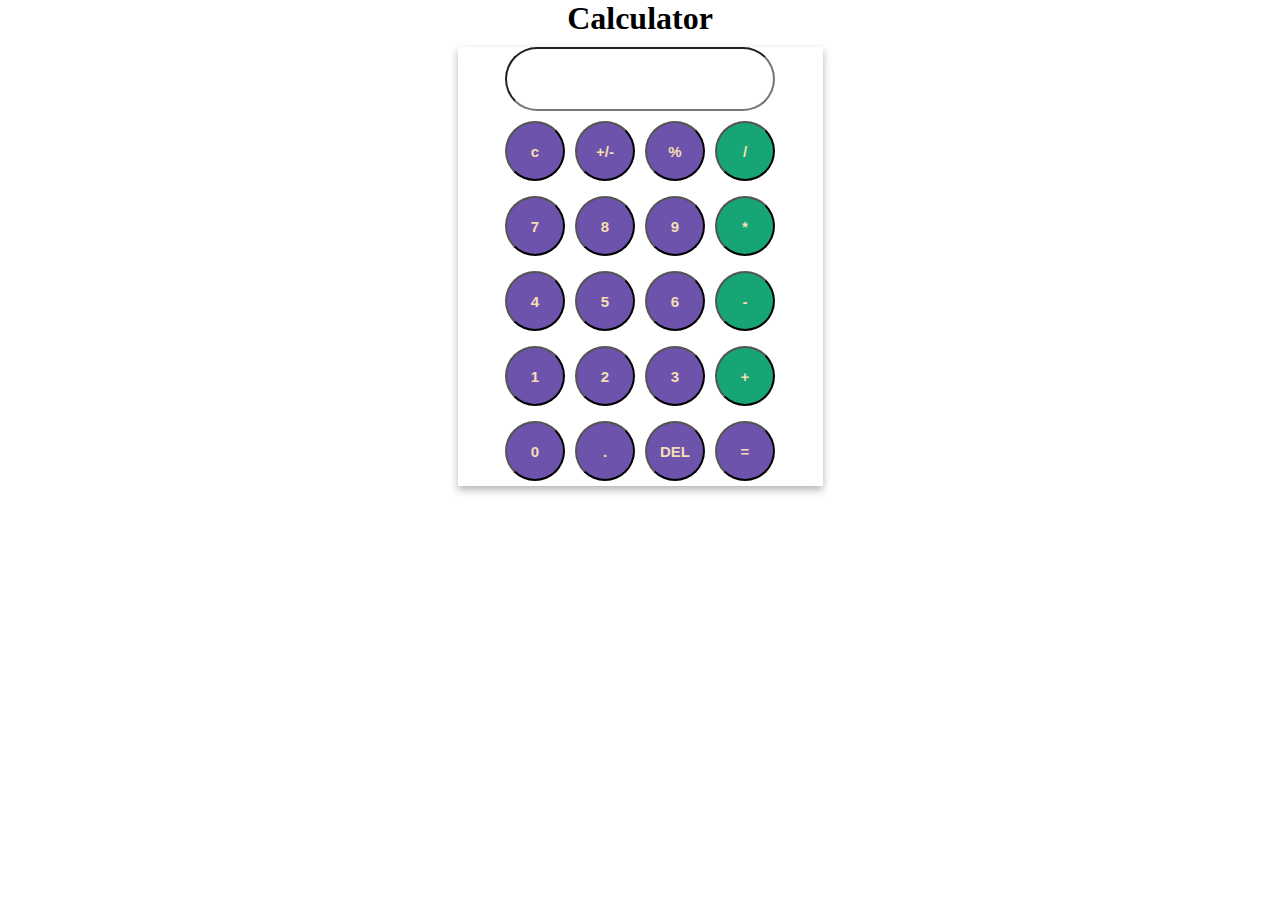
<file: calculator/index.html>
<!DOCTYPE html>
<html lang="en">
<head>
    <meta charset="UTF-8">
    <meta http-equiv="X-UA-Compatible" content="IE=edge">
    <meta name="viewport" content="width=device-width, initial-scale=1.0">
    <title>Calculator</title>
    <link rel="stylesheet" href="style.css">
</head>
<body>
    <h1>Calculator</h1>
    <div class="card">
        <div class="calc-head">
            <input type="text" id="calc-input">
        </div>
        
        <div class="card-body">
            <input type="button" class="btn" id="btn" value="c">
            <input type="button" class="btn" id="btn" value="+/-">
            <input type="button" class="btn" id="btn" value="%">
            <input type="button" class="btn btn-left" id="btn" value="/">
        </div>
        <div class="card-body">
            <input type="button" class="btn" id="btn" value="7">
            <input type="button" class="btn" id="btn" value="8">
            <input type="button" class="btn" id="btn" value="9">
            <input type="button" class="btn btn-left" id="btn" value="*">
        </div>
        <div class="card-body">
            <input type="button" class="btn" id="btn" value="4">
            <input type="button" class="btn" id="btn" value="5">
            <input type="button" class="btn" id="btn" value="6">
            <input type="button" class="btn btn-left" id="btn" value="-">
        </div>
        <div class="card-body">
            <input type="button" class="btn" id="btn" value="1">
            <input type="button" class="btn" id="btn" value="2">
            <input type="button" class="btn" id="btn" value="3">
            <input type="button" class="btn btn-left" id="btn" value="+">
        </div>
        <div class="card-body">
            <input type="button" class="btn" id="btn" value="0">
            <input type="button" class="btn" id="btn" value=".">
            <input type="button" class="btn" id="btn" value="DEL">
            <input type="button" class="btn" id="btn" value="=">
        </div>


    </div>
</body>
</html>
</file>
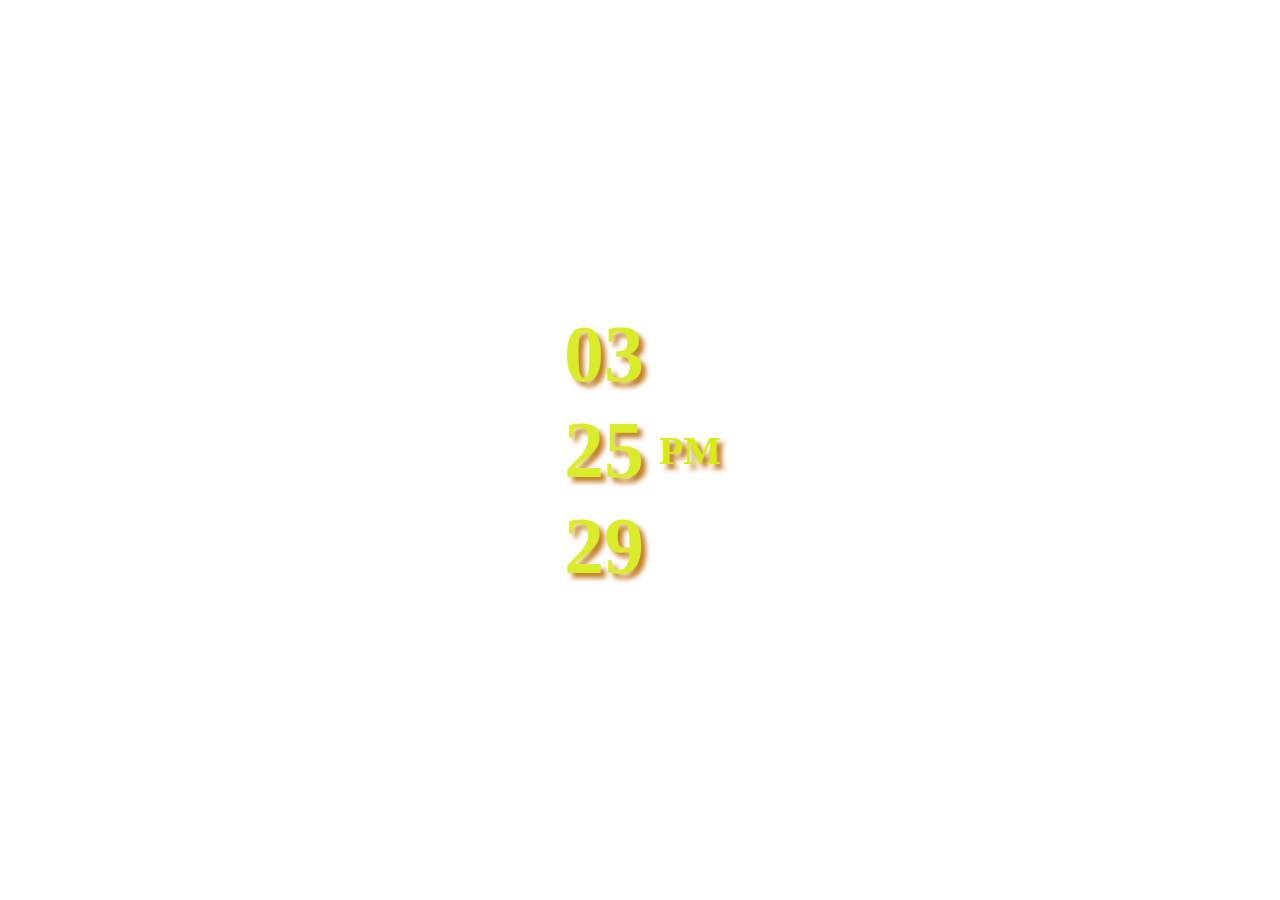
<file: digital clock 2/index.html>
<!DOCTYPE html>
<html lang="en">
<head>
    <meta charset="UTF-8">
    <meta http-equiv="X-UA-Compatible" content="IE=edge">
    <meta name="viewport" content="width=device-width, initial-scale=1.0">
    <title>Digital Clock</title>
    <link rel="stylesheet" href="style.css">
</head>
<body>
    <div class="main">
        <div class="clock">
            <div id="hour">00</div>
            <div id="minutes">00</div>
            <div id="seconds">00</div>
        </div>
        <div id="ampm">AM</div>
    </div>
    <script src="script.js"></script>
</body>
</html>
</file>
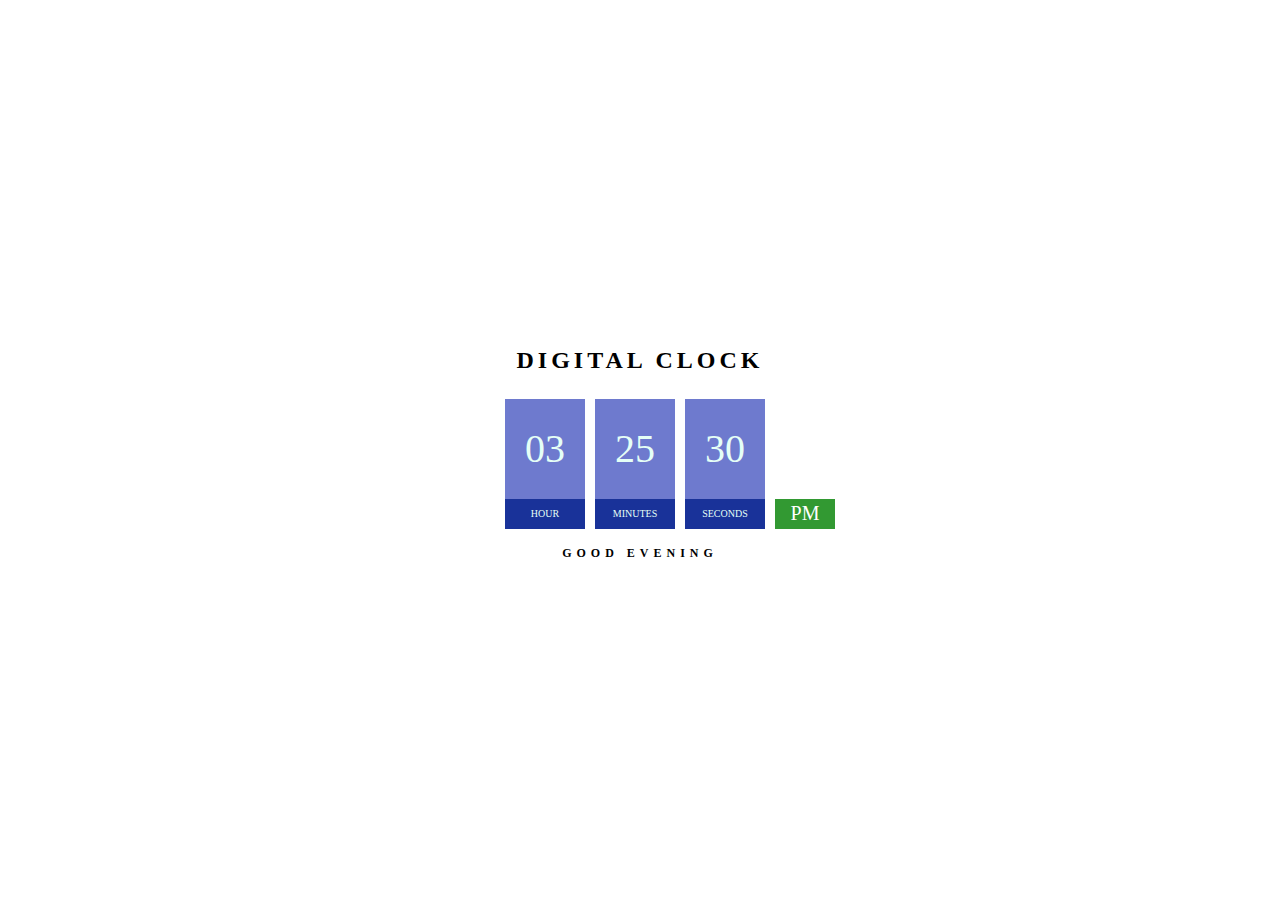
<file: digital clock/index.html>
<!DOCTYPE html>
<html lang="en">
<head>
    <meta charset="UTF-8">
    <meta http-equiv="X-UA-Compatible" content="IE=edge">
    <meta name="viewport" content="width=device-width, initial-scale=1.0">
    <title>Digital Clock</title>
    <link rel="stylesheet" href="style.css">
</head>
<body>
    <h2>Digital Clock</h2>
    <div class="clock">
        
        <div>
            <span id="hour">00</span>
            <span id="text">Hour</span>
        </div>
        <div>
            <span id="minutes">00</span>
            <span id="text">Minutes</span>
        </div>
        <div>
            <span id="seconds">00</span>
            <span id="text">Seconds</span>
        </div>
        <div>
            <span id="ampm">AM</span>
        </div>
    </div>
    <p id="ins"></p>
    <script src="script.js"></script>
</body>
</html>
</file>
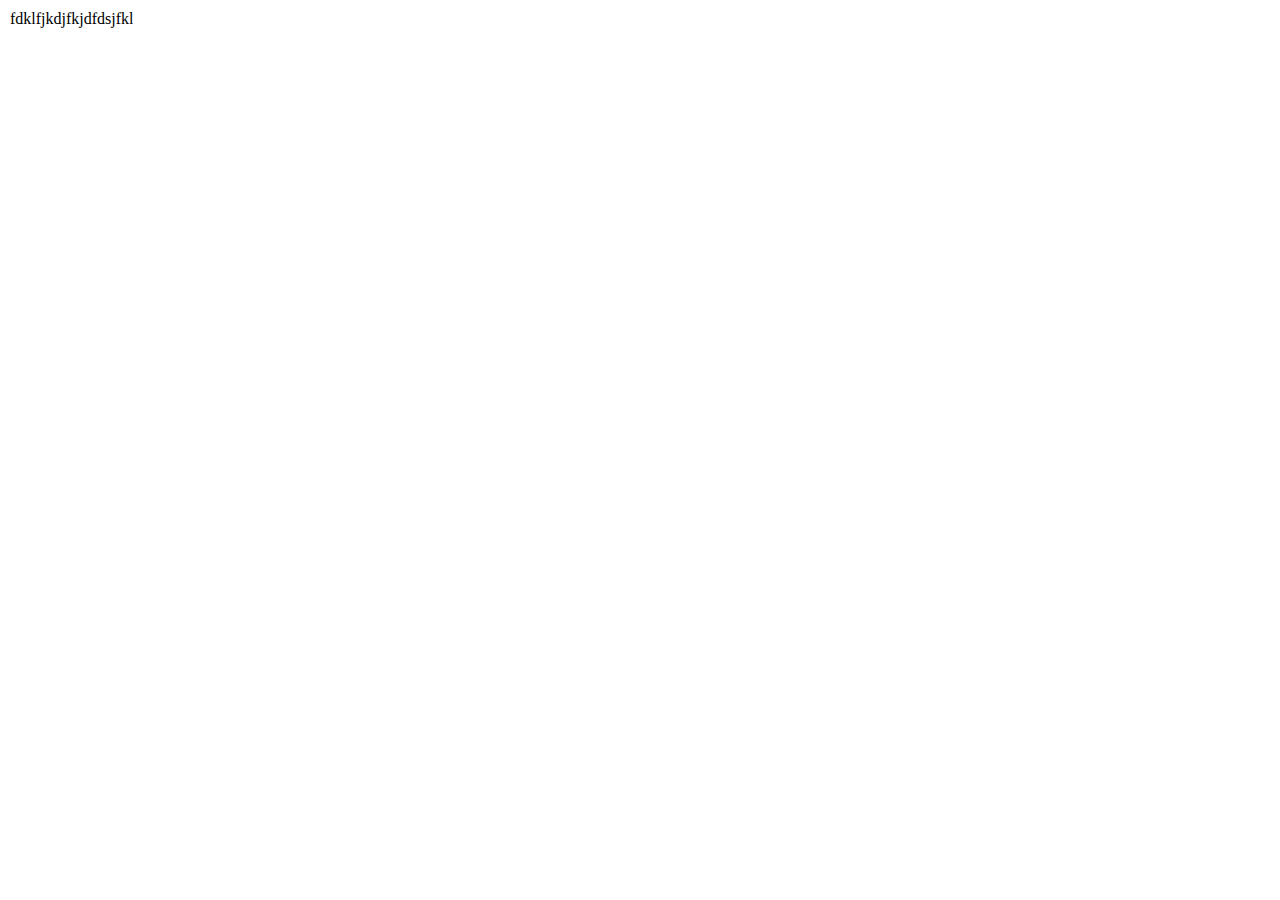
<file: Job application/index.html>
<!DOCTYPE html>
<html lang="en">

<head>
    <meta charset="UTF-8">
    <meta http-equiv="X-UA-Compatible" content="IE=edge">
    <meta name="viewport" content="width=device-width, initial-scale=1.0">
    <title>Job Application</title>
    <link rel="stylesheet" href="style.css">
</head>

<body>
    <div class="container">
        fdklfjkdjfkjdfdsjfkl
    </div>
</body>

</html>
</file>
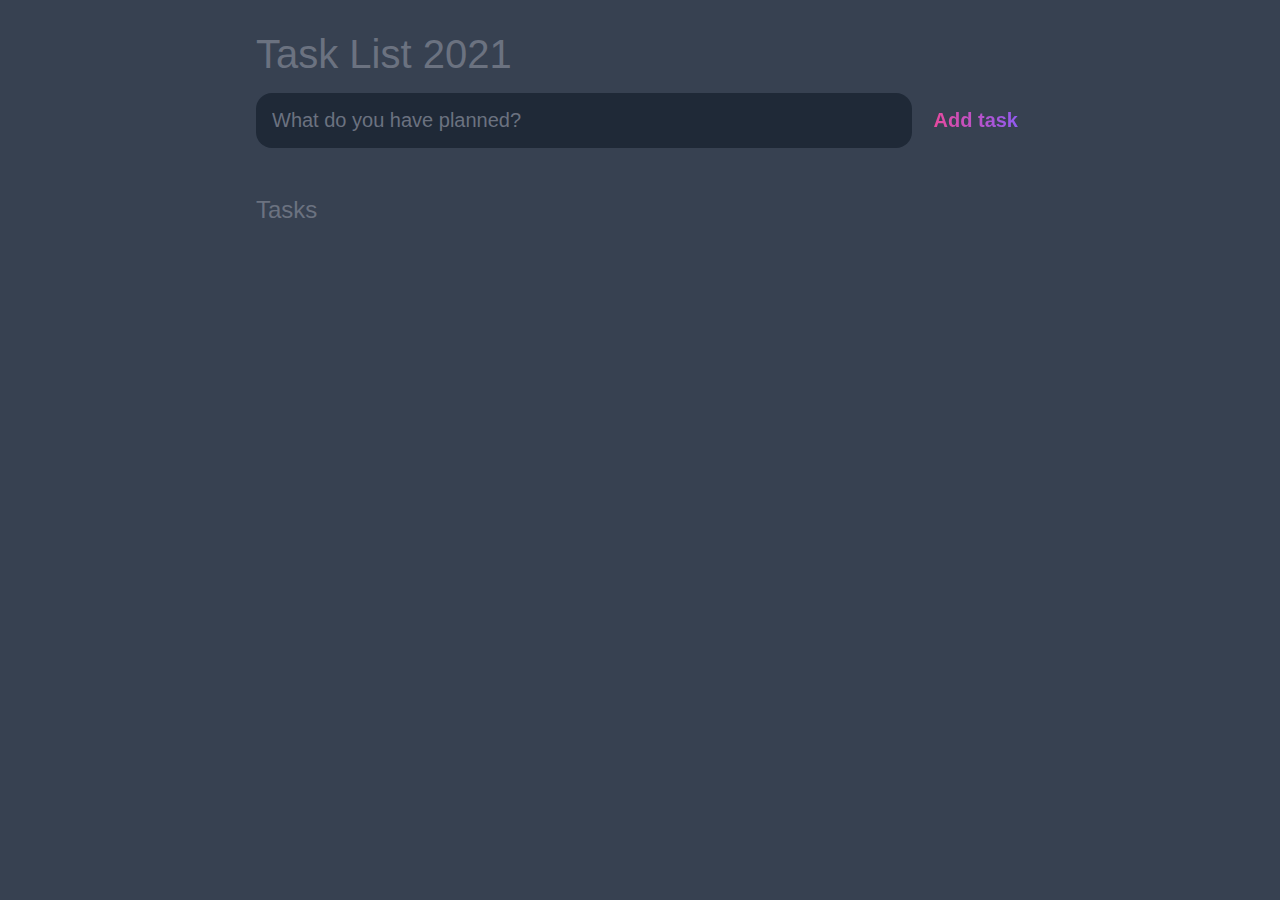
<file: todo app 3/index.html>
<!DOCTYPE html>
<html lang="en">
<head>
    <meta charset="UTF-8">
    <meta http-equiv="X-UA-Compatible" content="IE=edge">
    <meta name="viewport" content="width=device-width, initial-scale=1.0">
    <link rel="stylesheet" href="style.css">
    <title>ToDo App</title>
</head>
<body>
        <header>
            <h1>Task List 2021</h1>
            <form id="new-task-form">
                <input type="text" name="new-task-input" id="new-task-input" placeholder="What do you have planned?" />
                <input type="submit" id="new-task-submit" value="Add task" />
            </form>
        </header>
        <main>
            <section class="task-list">
                <h2>Tasks</h2>
        
                <div id="tasks">
        
                    <!-- <div class="task">
        					<div class="content">
        						<input 
        							type="text" 
        							class="text" 
        							value="A new task"
        							readonly>
        					</div>
        					<div class="actions">
        						<button class="edit">Edit</button>
        						<button class="delete">Delete</button>
        					</div>
        				</div> -->
        
                </div>
            </section>
        </main>
        <script src="scripts.js"></script>
    
</body>
</html>
</file>
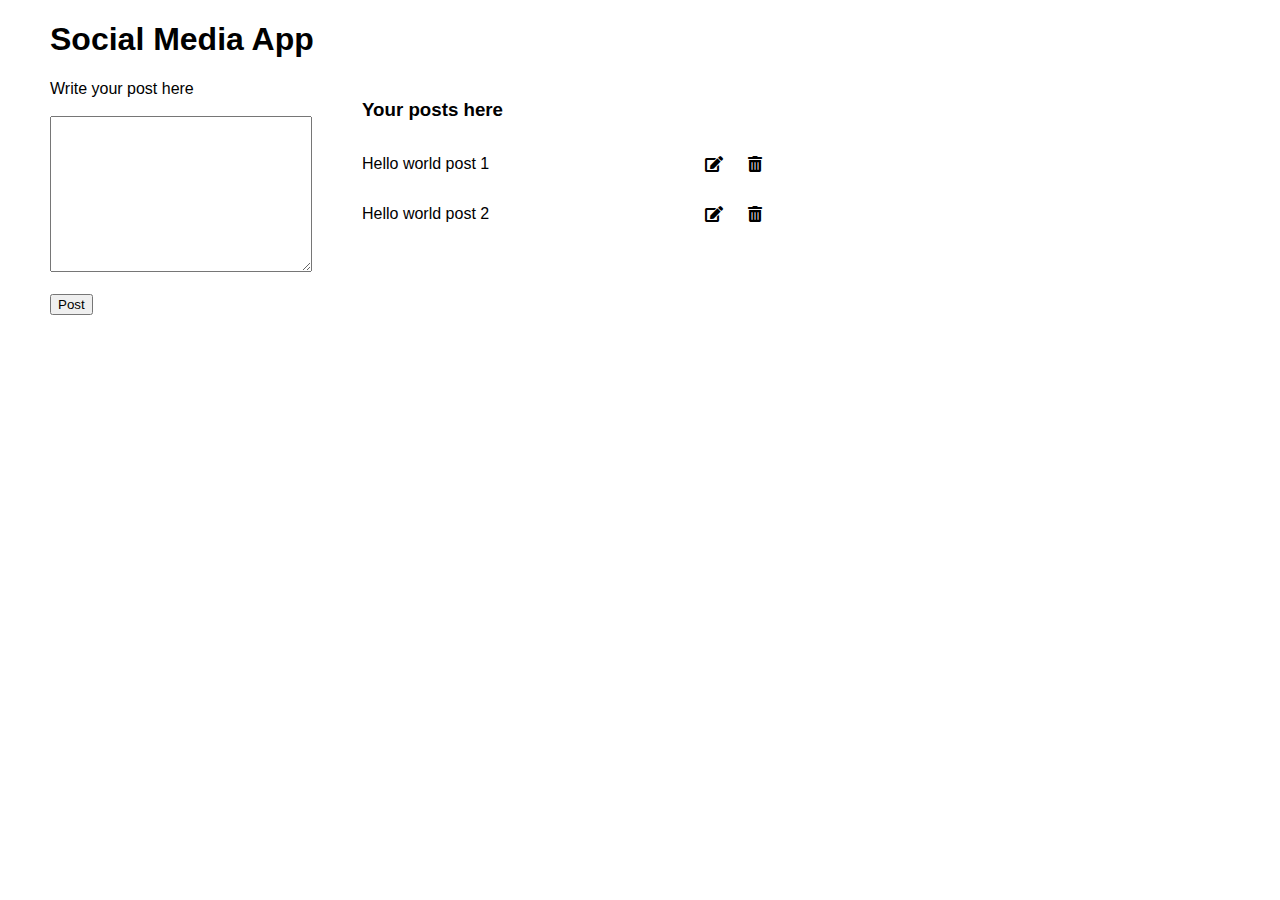
<file: todo apps-2/index.html>
<!DOCTYPE html>
<html lang="en">

<head>
    <meta charset="UTF-8">
    <meta http-equiv="X-UA-Compatible" content="IE=edge">
    <meta name="viewport" content="width=device-width, initial-scale=1.0">
    <link rel="stylesheet" href="style.css">
    <link rel="stylesheet" href="https://cdnjs.cloudflare.com/ajax/libs/font-awesome/5.15.4/css/all.min.css" />

    <title>To do apps</title>
</head>

<body>
    <h1>Social Media App</h1>
    <div class="container">

        <div class="left">
            <form id="form">
                <label for="post"> Write your post here</label>
                <br><br>
                <textarea name="post" id="input" cols="30" rows="10"></textarea>
                <br> <br>
                <div id="msg"></div>
                <button type="submit" id="submit">Post</button>
            </form>
        </div>
        <div class="right">
            <h3>Your posts here</h3>
            <div id="posts">
                <div>
                    <p>Hello world post 1</p>
                    <span class="options">
                        <i class="fas fa-edit"></i>
                        <i class="fas fa-trash-alt" onclick="deletePost(this)"></i>
                    </span>
                </div>

                <div>
                    <p>Hello world post 2</p>
                    <span class="options">
                        <i class="fas fa-edit"></i>
                        <i class="fas fa-trash-alt"></i>
                    </span>
                </div>
            </div>
        </div>

    </div>
    <script src="scripts.js"></script>
</body>

</html>
</file>
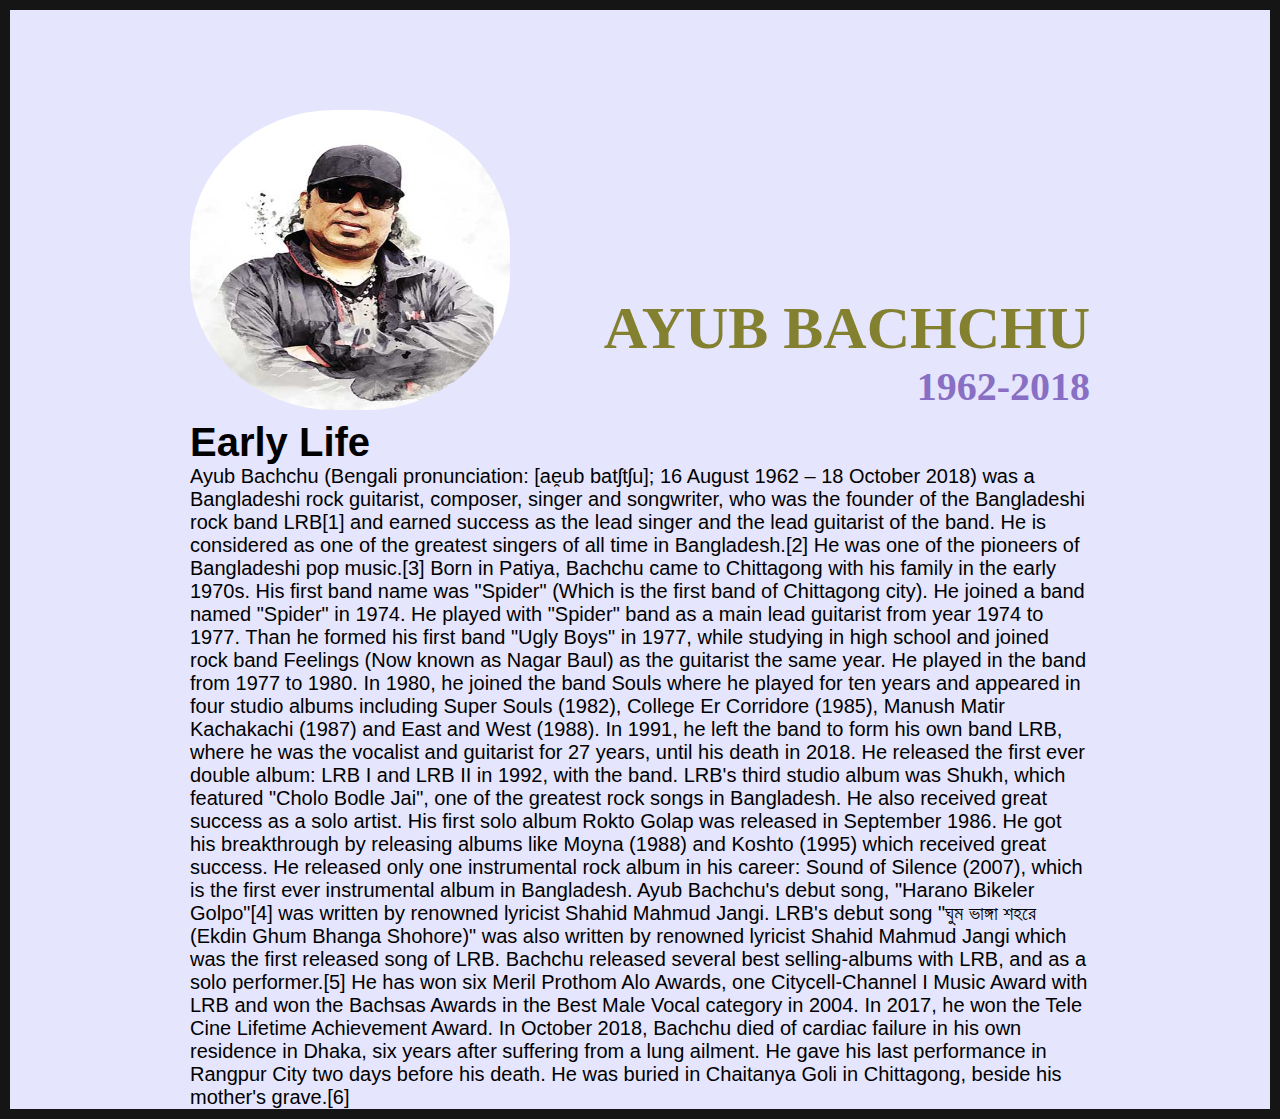
<file: Tribute website/index.html>
<!DOCTYPE html>
<html lang="en">

<head>
    <meta charset="UTF-8">
    <meta http-equiv="X-UA-Compatible" content="IE=edge">
    <meta name="viewport" content="width=device-width, initial-scale=1.0">
    <title>The Tribute</title>
    <link rel="stylesheet" href="style.css">
</head>

<body>
    <div class="cointainer">
        <div class="content">
            <section class="heading">
                <div class="heading-left">
                    <img src="img.jpg" alt="">
                </div>
                <div class="heading-right">
                    <h1>Ayub Bachchu</h1>
                    <h5>1962-2018</h5>
                </div>

            </section>

            <section class="early-life">
                <h1>Early Life</h1>
                <p>
                    Ayub Bachchu (Bengali pronunciation: [ae̯ub batʃtʃu]; 16 August 1962 – 18 October 2018) was a
                    Bangladeshi rock guitarist, composer, singer and songwriter, who was the founder of the Bangladeshi
                    rock band LRB[1] and earned success as the lead singer and the lead guitarist of the band. He is
                    considered as one of the greatest singers of all time in Bangladesh.[2] He was one of the pioneers
                    of Bangladeshi pop music.[3]

                    Born in Patiya, Bachchu came to Chittagong with his family in the early 1970s. His first band name
                    was "Spider" (Which is the first band of Chittagong city). He joined a band named "Spider" in 1974.
                    He played with "Spider" band as a main lead guitarist from year 1974 to 1977. Than he formed his
                    first band "Ugly Boys" in 1977, while studying in high school and joined rock band Feelings (Now
                    known as Nagar Baul) as the guitarist the same year. He played in the band from 1977 to 1980. In
                    1980, he joined the band Souls where he played for ten years and appeared in four studio albums
                    including Super Souls (1982), College Er Corridore (1985), Manush Matir Kachakachi (1987) and East
                    and West (1988). In 1991, he left the band to form his own band LRB, where he was the vocalist and
                    guitarist for 27 years, until his death in 2018. He released the first ever double album: LRB I and
                    LRB II in 1992, with the band. LRB's third studio album was Shukh, which featured "Cholo Bodle Jai",
                    one of the greatest rock songs in Bangladesh. He also received great success as a solo artist. His
                    first solo album Rokto Golap was released in September 1986. He got his breakthrough by releasing
                    albums like Moyna (1988) and Koshto (1995) which received great success. He released only one
                    instrumental rock album in his career: Sound of Silence (2007), which is the first ever instrumental
                    album in Bangladesh.

                    Ayub Bachchu's debut song, "Harano Bikeler Golpo"[4] was written by renowned lyricist Shahid Mahmud
                    Jangi. LRB's debut song "ঘুম ভাঙ্গা শহরে (Ekdin Ghum Bhanga Shohore)" was also written by renowned
                    lyricist Shahid Mahmud Jangi which was the first released song of LRB.

                    Bachchu released several best selling-albums with LRB, and as a solo performer.[5] He has won six
                    Meril Prothom Alo Awards, one Citycell-Channel I Music Award with LRB and won the Bachsas Awards in
                    the Best Male Vocal category in 2004. In 2017, he won the Tele Cine Lifetime Achievement Award.

                    In October 2018, Bachchu died of cardiac failure in his own residence in Dhaka, six years after
                    suffering from a lung ailment. He gave his last performance in Rangpur City two days before his
                    death. He was buried in Chaitanya Goli in Chittagong, beside his mother's grave.[6]
                </p>

            </section>

        </div>



    </div>
</body>

</html>
</file>
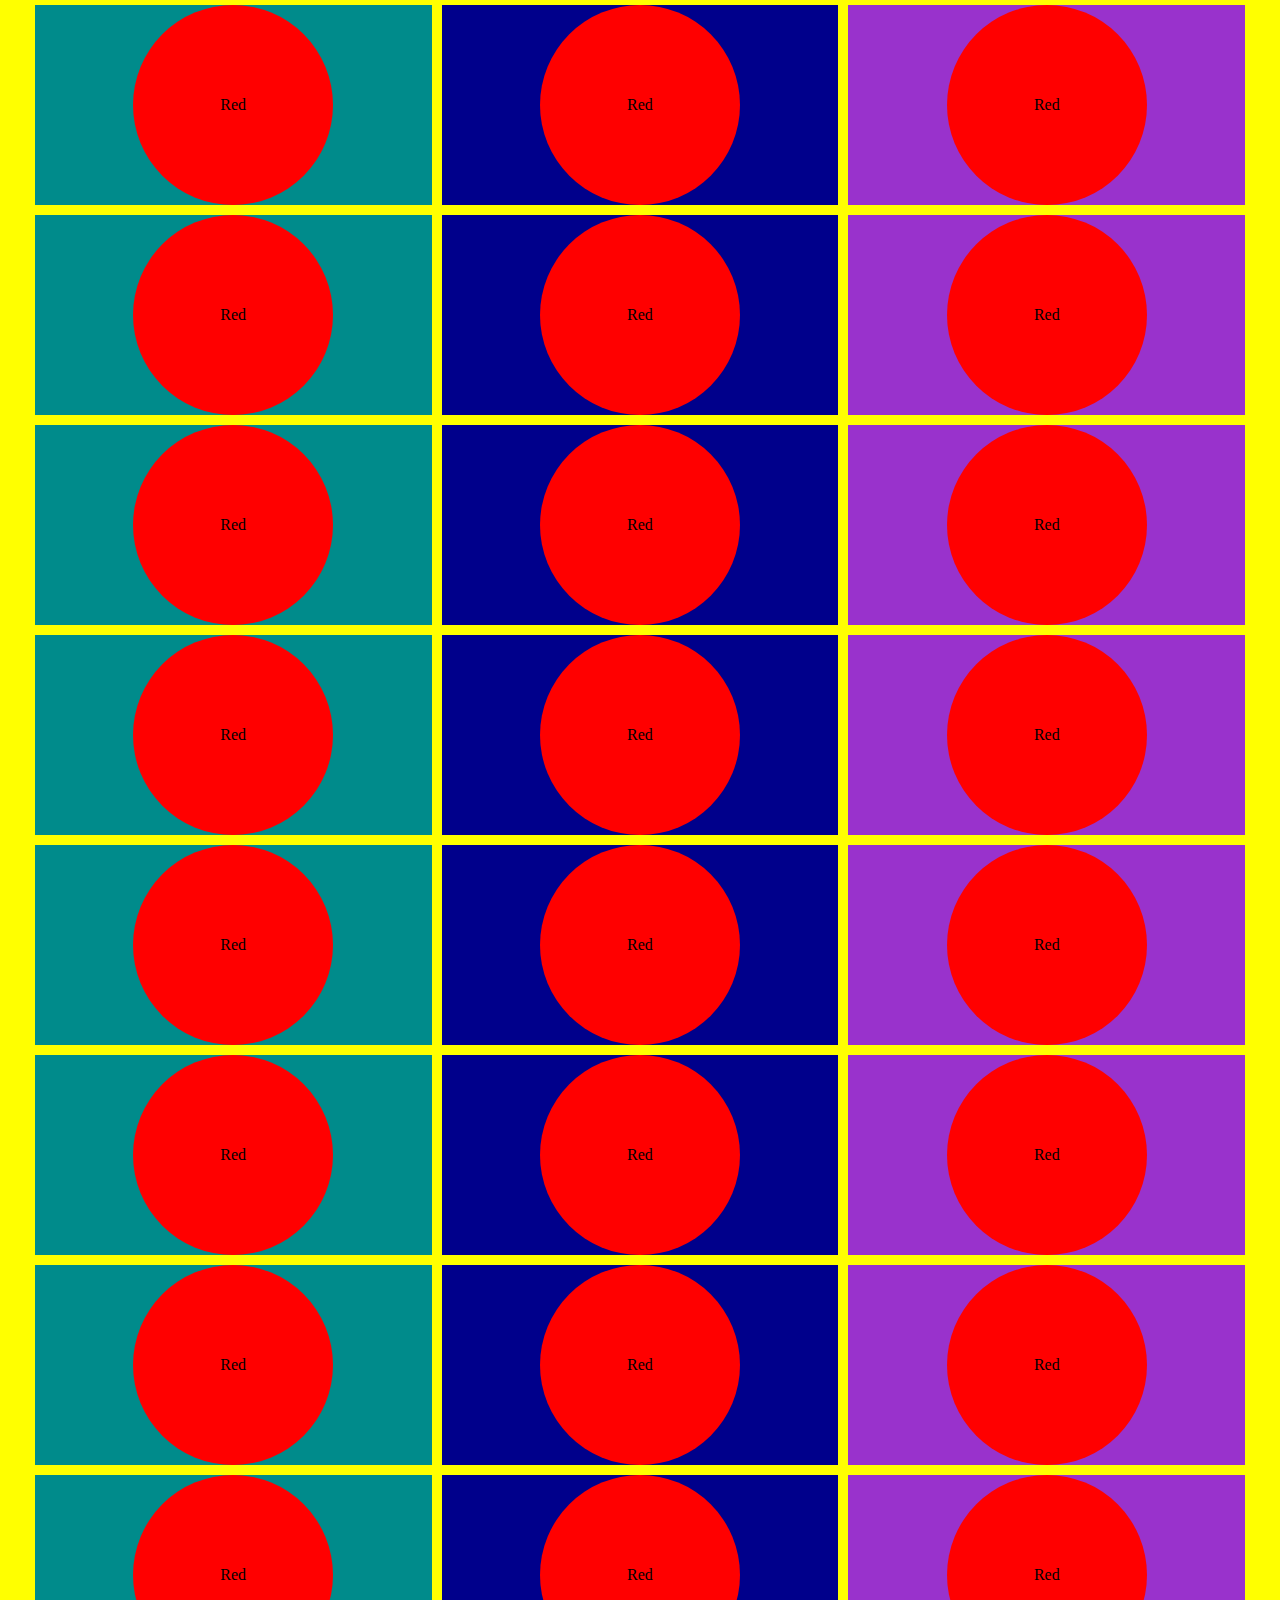
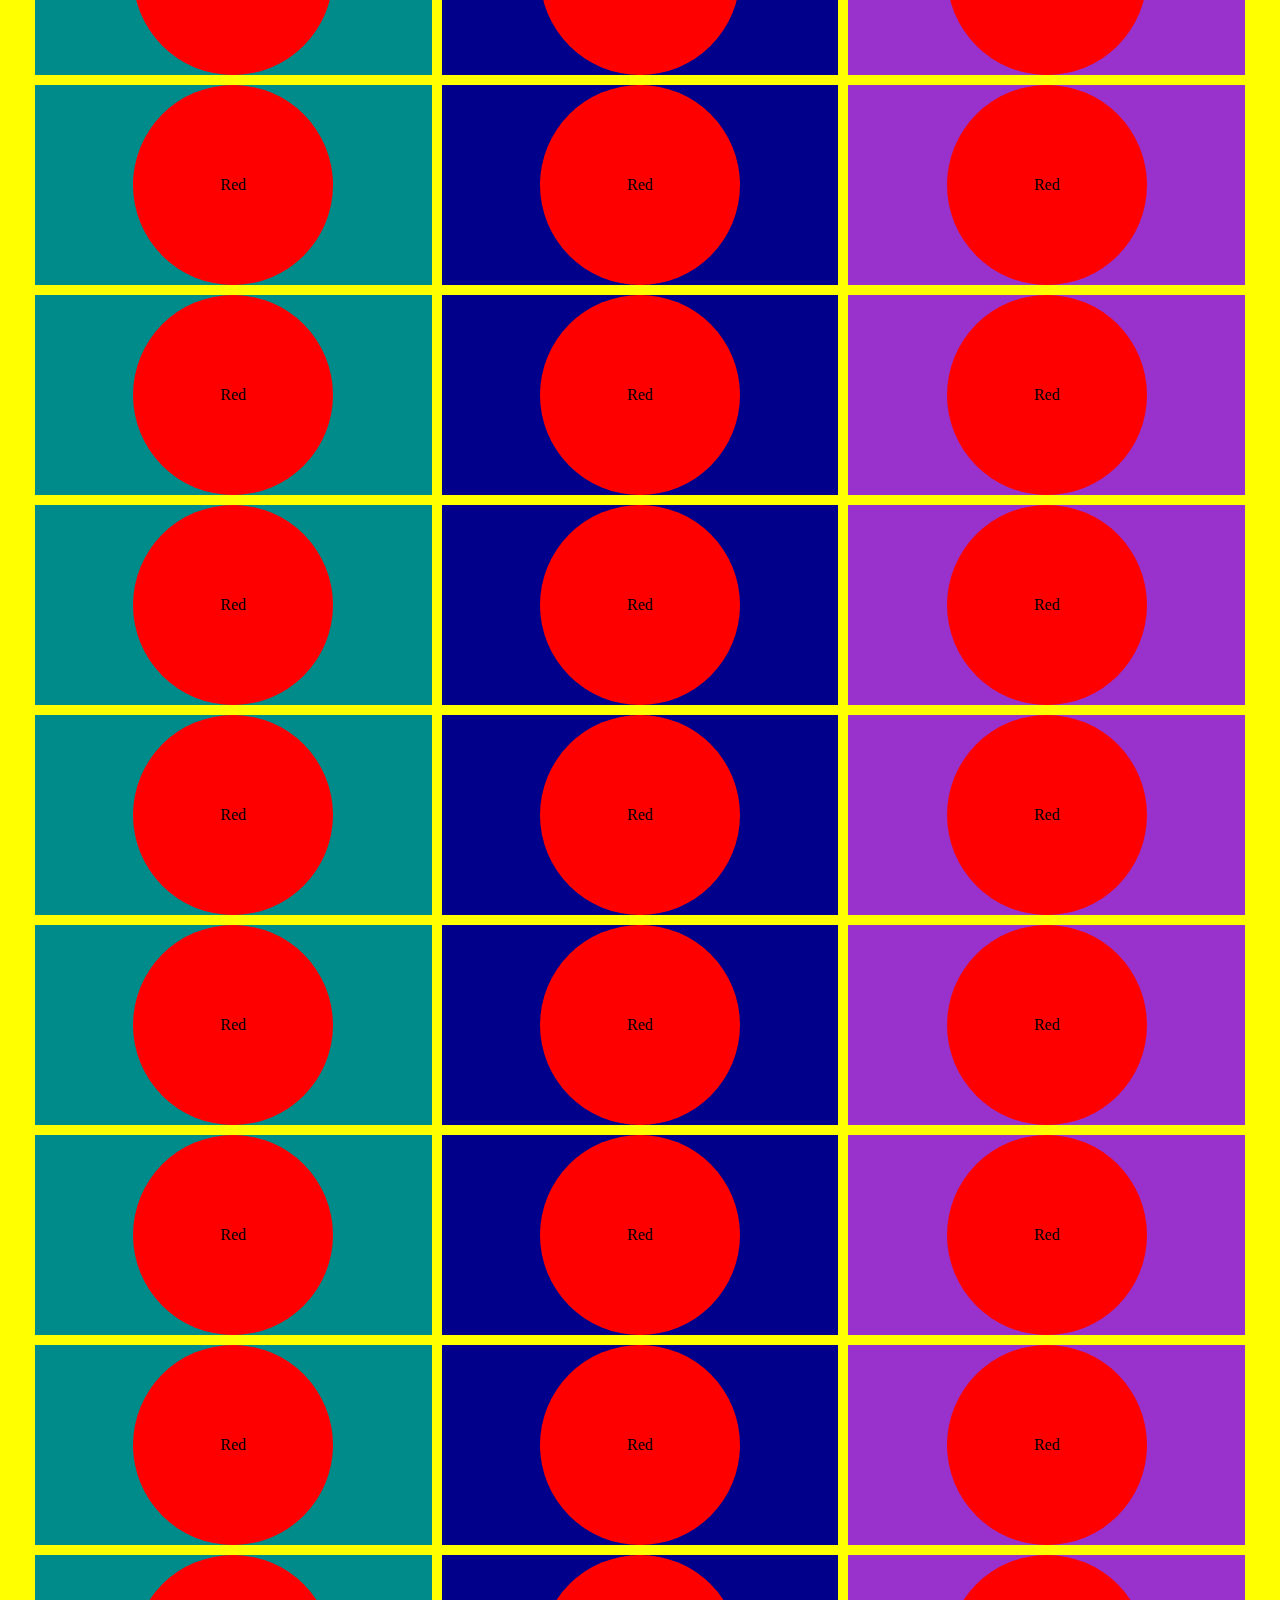
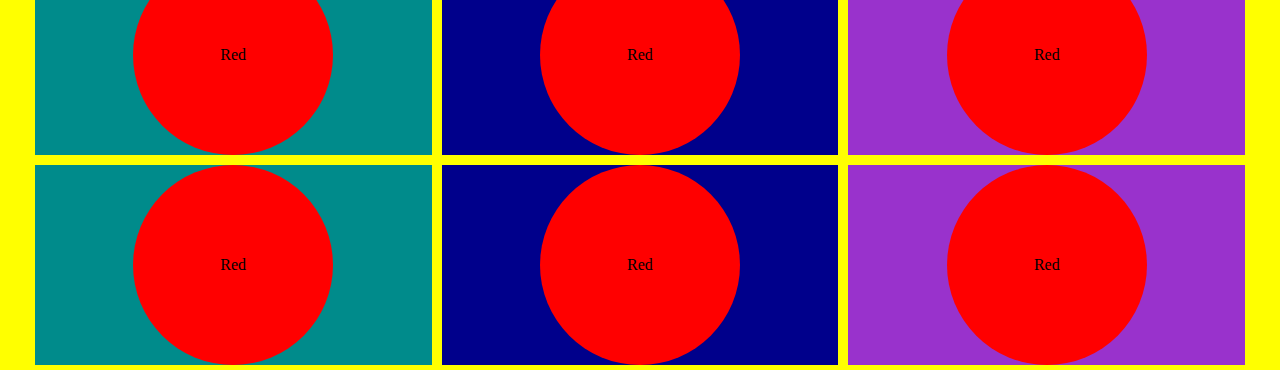
<file: practice/day1.html>
<!DOCTYPE html>
<html lang="en">
<head>
    <meta charset="UTF-8">
    <meta http-equiv="X-UA-Compatible" content="IE=edge">
    <meta name="viewport" content="width=device-width, initial-scale=1.0">
    <title>Day 1</title>
    <style>
        body{
            margin: 0;
        }
        .main{
            width: 100%;
            /* height: 100vh; */
            display: flex;
            flex-wrap: wrap;
            justify-content: center;
            align-items: center;
            background-color: yellow;
           
        }
        .main div{
            height: 200px;
            min-width: 200px;
            width: 31%;
            /* display: inline-block; */
           
            
            margin: 5px;

        }
        .item1{
            background: darkcyan;
            display: flex;
            justify-content: center;
            align-items: center;

        }
        .item2{
            background: darkblue;
            display: flex;
            justify-content: center;
            align-items: center;
        }
        .item3{
            background: darkorchid;
            display: flex;
            justify-content: center;
            align-items: center;
        }
        .circle{
            background: red;
            height: 200px;
            width: 200px;
            border-radius: 50%;
            /* position: relative; */
           display: flex;
           justify-content: center;
           align-items: center;
        }
        /* approch-1 */
        .text{
            /* position: absolute;
            top:50%;
            left: 50%;
            transform: translate(-50%,-50%);         */
        }
    </style>
</head>
<body>
    <div class="main">
        <div class="item1">
            <div class="circle">
                <p class="text">Red</p>
            </div>


        </div>
        <div class="item2">
            <div class="circle">
                <p class="text">Red</p>
            </div>


        </div>
        <div class="item3">
            <div class="circle">
                <p class="text">Red</p>
            </div>


        </div>
        <div class="item1">
            <div class="circle">
                <p class="text">Red</p>
            </div>


        </div>
        <div class="item2">
            <div class="circle">
                <p class="text">Red</p>
            </div>


        </div>
        <div class="item3">
            <div class="circle">
                <p class="text">Red</p>
            </div>


        </div>
        <div class="item1">
            <div class="circle">
                <p class="text">Red</p>
            </div>


        </div>
        <div class="item2">
            <div class="circle">
                <p class="text">Red</p>
            </div>


        </div>
        <div class="item3">
            <div class="circle">
                <p class="text">Red</p>
            </div>


        </div>
        <div class="item1">
            <div class="circle">
                <p class="text">Red</p>
            </div>


        </div>
        <div class="item2">
            <div class="circle">
                <p class="text">Red</p>
            </div>


        </div>
        <div class="item3">
            <div class="circle">
                <p class="text">Red</p>
            </div>


        </div>
        <div class="item1">
            <div class="circle">
                <p class="text">Red</p>
            </div>


        </div>
        <div class="item2">
            <div class="circle">
                <p class="text">Red</p>
            </div>


        </div>
        <div class="item3">
            <div class="circle">
                <p class="text">Red</p>
            </div>


        </div>
        <div class="item1">
            <div class="circle">
                <p class="text">Red</p>
            </div>


        </div>
        <div class="item2">
            <div class="circle">
                <p class="text">Red</p>
            </div>


        </div>
        <div class="item3">
            <div class="circle">
                <p class="text">Red</p>
            </div>


        </div>
        <div class="item1">
            <div class="circle">
                <p class="text">Red</p>
            </div>


        </div>
        <div class="item2">
            <div class="circle">
                <p class="text">Red</p>
            </div>


        </div>
        <div class="item3">
            <div class="circle">
                <p class="text">Red</p>
            </div>


        </div>
        <div class="item1">
            <div class="circle">
                <p class="text">Red</p>
            </div>


        </div>
        <div class="item2">
            <div class="circle">
                <p class="text">Red</p>
            </div>


        </div>
        <div class="item3">
            <div class="circle">
                <p class="text">Red</p>
            </div>


        </div>
        <div class="item1">
            <div class="circle">
                <p class="text">Red</p>
            </div>


        </div>
        <div class="item2">
            <div class="circle">
                <p class="text">Red</p>
            </div>


        </div>
        <div class="item3">
            <div class="circle">
                <p class="text">Red</p>
            </div>


        </div>
        <div class="item1">
            <div class="circle">
                <p class="text">Red</p>
            </div>


        </div>
        <div class="item2">
            <div class="circle">
                <p class="text">Red</p>
            </div>


        </div>
        <div class="item3">
            <div class="circle">
                <p class="text">Red</p>
            </div>


        </div>
        <div class="item1">
            <div class="circle">
                <p class="text">Red</p>
            </div>


        </div>
        <div class="item2">
            <div class="circle">
                <p class="text">Red</p>
            </div>


        </div>
        <div class="item3">
            <div class="circle">
                <p class="text">Red</p>
            </div>


        </div>
        <div class="item1">
            <div class="circle">
                <p class="text">Red</p>
            </div>


        </div>
        <div class="item2">
            <div class="circle">
                <p class="text">Red</p>
            </div>


        </div>
        <div class="item3">
            <div class="circle">
                <p class="text">Red</p>
            </div>


        </div>
        <div class="item1">
            <div class="circle">
                <p class="text">Red</p>
            </div>


        </div>
        <div class="item2">
            <div class="circle">
                <p class="text">Red</p>
            </div>


        </div>
        <div class="item3">
            <div class="circle">
                <p class="text">Red</p>
            </div>


        </div>
        <div class="item1">
            <div class="circle">
                <p class="text">Red</p>
            </div>


        </div>
        <div class="item2">
            <div class="circle">
                <p class="text">Red</p>
            </div>


        </div>
        <div class="item3">
            <div class="circle">
                <p class="text">Red</p>
            </div>


        </div>
        <div class="item1">
            <div class="circle">
                <p class="text">Red</p>
            </div>


        </div>
        <div class="item2">
            <div class="circle">
                <p class="text">Red</p>
            </div>


        </div>
        <div class="item3">
            <div class="circle">
                <p class="text">Red</p>
            </div>


        </div>
        <div class="item1">
            <div class="circle">
                <p class="text">Red</p>
            </div>


        </div>
        <div class="item2">
            <div class="circle">
                <p class="text">Red</p>
            </div>


        </div>
        <div class="item3">
            <div class="circle">
                <p class="text">Red</p>
            </div>


        </div>
        <div class="item1">
            <div class="circle">
                <p class="text">Red</p>
            </div>


        </div>
        <div class="item2">
            <div class="circle">
                <p class="text">Red</p>
            </div>


        </div>
        <div class="item3">
            <div class="circle">
                <p class="text">Red</p>
            </div>


        </div>

    </div>

</body>
</html>
</file>
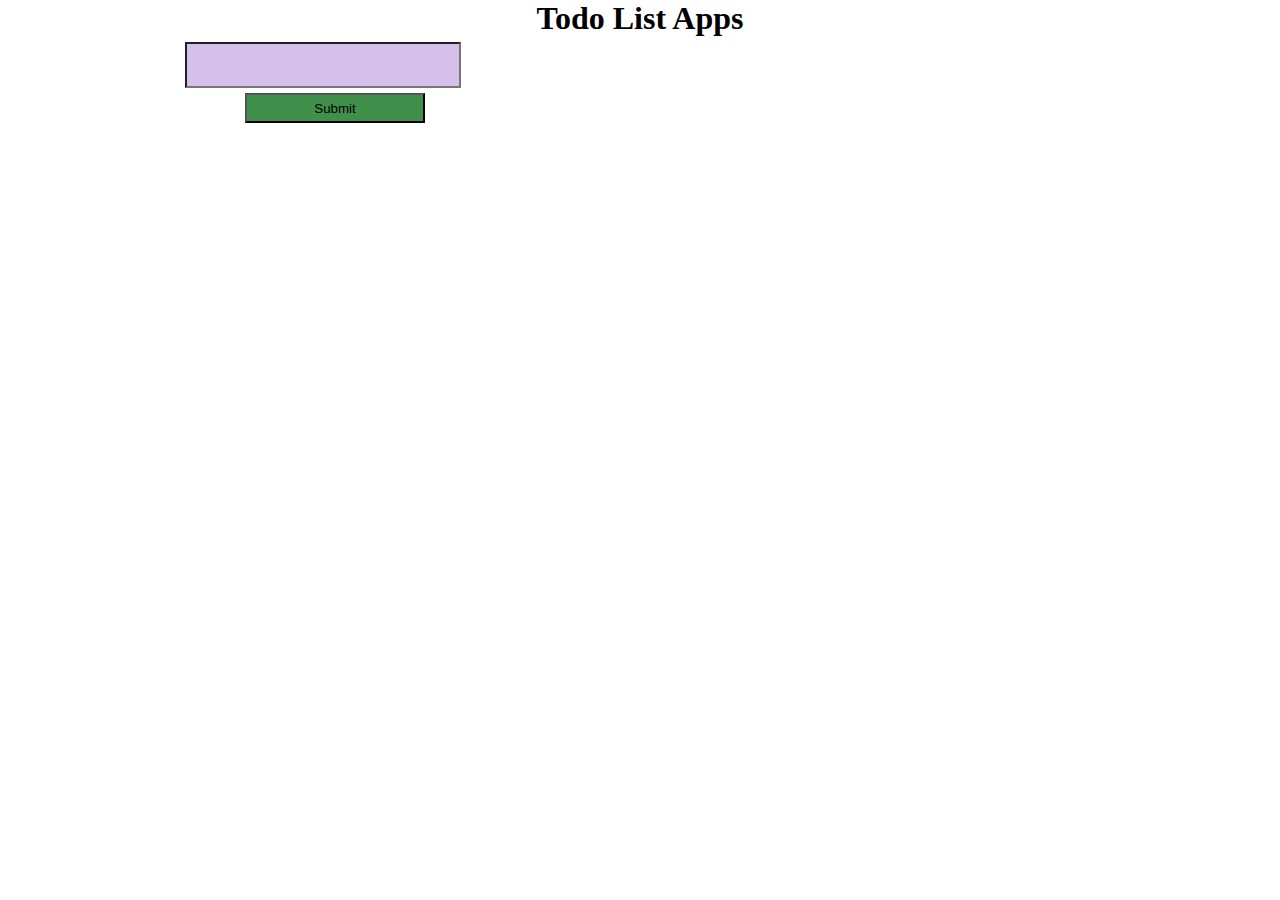
<file: todo apps/todo.html>
<!DOCTYPE html>
<html lang="en">
<head>
    <meta charset="UTF-8">
    <meta http-equiv="X-UA-Compatible" content="IE=edge">
    <meta name="viewport" content="width=device-width, initial-scale=1.0">
    <title>Todo apps</title>
    <link rel="stylesheet" href="style.css">
    
</head>
<body>
        <h1 class="heading" id="heading">Todo List Apps</h1>
    <div class="content">
        <div class="form-div">
            <form id="form">
                <input type="text" id="task">
                <input type="submit" id="submit">
            </form>
        </div>
        <div class="details">
            <ol>
                
            </ol>
        </div>

    </div>
    <script src="scripts.js"></script>

    
</body>
</html>
</file>
<file: calculator/style.css>
*{
    margin: 0;
    padding: 0;
}
h1{
    text-align: center;
}
.card{
    margin:0 auto;
    max-width: 365px;
    text-align: center;
    margin-top: 10px;
    box-shadow: 0 4px 8px 0 rgba(0,0,0,0.3);
    font-size: 0;

}
.card:hover{
    box-shadow: 0 12px 32px 0 rgba(0,0,0,0.3);

}
.card #calc-input{
    height: 60px;
    width: 70%;
    text-align: right;
    padding: 0 5px;
    font-size: 26px;
    font-weight: bold;
    letter-spacing: 2px;
    border-radius: 50px;
}
.card-body{
    margin-top: 5px;
}
.btn{
    width: 60px;
    height: 60px;
    border-radius: 70%;
    background-color: rgb(110, 83, 173);
    margin: 5px;
    font-size: 15px;
    font-weight: bold;
    color: wheat;

}
.btn-left{
    background-color: rgb(23, 165, 118);
}
.btn:hover{
    background-color: brown;
}
</file>
<file: digital clock 2/style.css>
body{
    margin: 0;

}
.main{
    height: 100vh;
    display: flex;
    justify-content: center;
    align-items: center;
    background-image: url("https://images.unsplash.com/photo-1496769336828-c522a3a7e33c?ixlib=rb-4.0.3&ixid=MnwxMjA3fDB8MHxwaG90by1wYWdlfHx8fGVufDB8fHx8&auto=format&fit=crop&w=870&q=80");
    background-size: cover;

}
.main div{
    margin: 5px;
}

.clock div{
    font-size: 80px;
    font-weight: bold;
    text-shadow: 5px 5px 5px rgb(190, 115, 17);
    color: rgb(213, 235, 20);
    opacity: .9;
    
    
}
#ampm{
    font-size: 40px;
    font-weight: bold;
    text-shadow: 5px 5px 5px rgb(190, 115, 17);
    color: rgb(213, 235, 20);
   
}
</file>
<file: digital clock/style.css>
body{
    margin: 0;
    display: flex;
    flex-direction: column;
    align-items: center;
    height: 100vh;
    justify-content: center;
}
h2{
    text-transform: uppercase;
    letter-spacing: 4px;
    text-align: center;
}

.clock{
    display: flex;
}
.clock div{
    background-color: aquamarine;
    margin: 5px;
    position: relative;
}
.clock span
{
    height: 100px;
    width: 80px;
    display: flex;
    justify-content: center;
    color: white;
    background: slateblue;
    align-items: center;
    opacity: .8;
    font-size: 40px;

}
#text{
    background: darkblue;
    height:30px;
    font-size: 10px;
    text-transform: uppercase;

}
.clock #ampm{
    bottom: 0;
    position: absolute;
    height: 30px;
    width: 60px;
    font-size: 20px;
    background: green;
}

p{

text-transform: uppercase;
letter-spacing: 5px;
font-size: 12px;
font-weight: bold;

}
</file>
<file: Job application/style.css>
* {
    margin: 0;
    padding: 0;
    box-sizing: border-box;
}

.container {
    margin: 10px;
}
</file>
<file: todo app 3/style.css>
:root {
    --dark: #374151;
    --darker: #1F2937;
    --darkest: #111827;
    --grey: #6B7280;
    --pink: #EC4899;
    --purple: #8B5CF6;
    --light: #EEE;
}

* {
    margin: 0;
    box-sizing: border-box;
    font-family: "Fira sans", sans-serif;
}

body {
    display: flex;
    flex-direction: column;
    min-height: 100vh;
    color: #FFF;
    background-color: var(--dark);
}

header {
    padding: 2rem 1rem;
    max-width: 800px;
    width: 100%;
    margin: 0 auto;
}

header h1 {
    font-size: 2.5rem;
    font-weight: 300;
    color: var(--grey);
    margin-bottom: 1rem;
}

#new-task-form {
    display: flex;
    ;
}

input,
button {
    appearance: none;
    border: none;
    outline: none;
    background: none;
}

#new-task-input {
    flex: 1 1 0%;
    background-color: var(--darker);
    padding: 1rem;
    border-radius: 1rem;
    margin-right: 1rem;
    color: var(--light);
    font-size: 1.25rem;
}

#new-task-input::placeholder {
    color: var(--grey);
}

#new-task-submit {
    color: var(--pink);
    font-size: 1.25rem;
    font-weight: 700;
    background-image: linear-gradient(to right, var(--pink), var(--purple));
    -webkit-background-clip: text;
    -webkit-text-fill-color: transparent;
    cursor: pointer;
    transition: 0.4s;
}

#new-task-submit:hover {
    opacity: 0.8;
}

#new-task-submit:active {
    opacity: 0.6;
}

main {
    flex: 1 1 0%;
    max-width: 800px;
    width: 100%;
    margin: 0 auto;
}

.task-list {
    padding: 1rem;
}

.task-list h2 {
    font-size: 1.5rem;
    font-weight: 300;
    color: var(--grey);
    margin-bottom: 1rem;
}

#tasks .task {
    display: flex;
    justify-content: space-between;
    background-color: var(--darkest);
    padding: 1rem;
    border-radius: 1rem;
    margin-bottom: 1rem;
}

.task .content {
    flex: 1 1 0%;
}

.task .content .text {
    color: var(--light);
    font-size: 1.125rem;
    width: 100%;
    display: block;
    transition: 0.4s;
}

.task .content .text:not(:read-only) {
    color: var(--pink);
}

.task .actions {
    display: flex;
    margin: 0 -0.5rem;
}

.task .actions button {
    cursor: pointer;
    margin: 0 0.5rem;
    font-size: 1.125rem;
    font-weight: 700;
    text-transform: uppercase;
    transition: 0.4s;
}

.task .actions button:hover {
    opacity: 0.8;
}

.task .actions button:active {
    opacity: 0.6;
}

.task .actions .edit {
    background-image: linear-gradient(to right, var(--pink), var(--purple));
    -webkit-background-clip: text;
    -webkit-text-fill-color: transparent;
}

.task .actions .delete {
    color: crimson;
}
</file>
<file: todo apps-2/style.css>
body {
    font-family: sans-serif;
    margin: 0 50px;
}

.container {
    display: flex;
    gap: 50px;
}

#posts {
    width: 400px;
}

i {
    cursor: pointer;
}

#posts div {
    display: flex;
    align-items: center;
    justify-content: space-between;
}

.options {
    display: flex;
    gap: 25px;
}

#msg {
    color: red;
}
</file>
<file: Tribute website/style.css>
* {
    margin: 0;
    padding: 0;
    box-sizing: border-box;
}

.cointainer {
    background: #e5e5fd;
    min-height: 100vh;
    border: 10px solid #151516;
}

.content {
    max-width: 900px;
    margin: 0 auto;
}


.heading {
    display: flex;
    justify-content: space-between;
    margin-top: 100px;
    font-size: 0;
    align-items: flex-end;

}

.heading-left {
    border-radius: 45%;
    overflow: hidden;
}

.heading-left,
img {
    height: 300px;
    width: 320px;

}



.heading-right h1 {
    font-size: 60px;
    text-transform: uppercase;
    color: rgb(131, 129, 47);

}

.heading-right h5 {
    font-size: 40px;
    text-align: end;
    color: rgb(136, 111, 196);
}

.early-life {
    margin-top: 10px;

}

.early-life h1 {
    font-size: 40px;
    font-family: 'Gill Sans', 'Gill Sans MT', Calibri, 'Trebuchet MS', sans-serif;

}

.early-life p {
    font-size: 20px;
    font-family: Verdana, Geneva, Tahoma, sans-serif;
    font-style: normal;
}
</file>
<file: todo apps/style.css>
body{
    margin: 0px;
}

.heading{
    margin: auto;
    text-align: center;
}
.content{
    display: flex;
    flex-wrap: wrap;
    justify-content: center;
    align-items: center;

}
.content div{
    margin: 5px;
}
.form-div{
    height: 200px;
    width: 300px;

}
#task{
    height: 40px;
    border: 1px salmon 1px;
    background: rgb(213, 192, 235);
    color: rgb(245, 91, 91);
    font-size: 20px;
    font-weight: bold;
}
#submit{
    display: block;
    margin: auto;
    margin-top: 5px;
    width: 180px;
    height: 30px;
    background:rgb(64, 143, 75)
}
.details{
    height: 200px;
    width: 600px;
    
    /* background: rgb(241, 238, 243);  */
}
.details h3{
    margin: auto;
    text-align: center;
}
.details p button{
    float: left;
}
</file>
